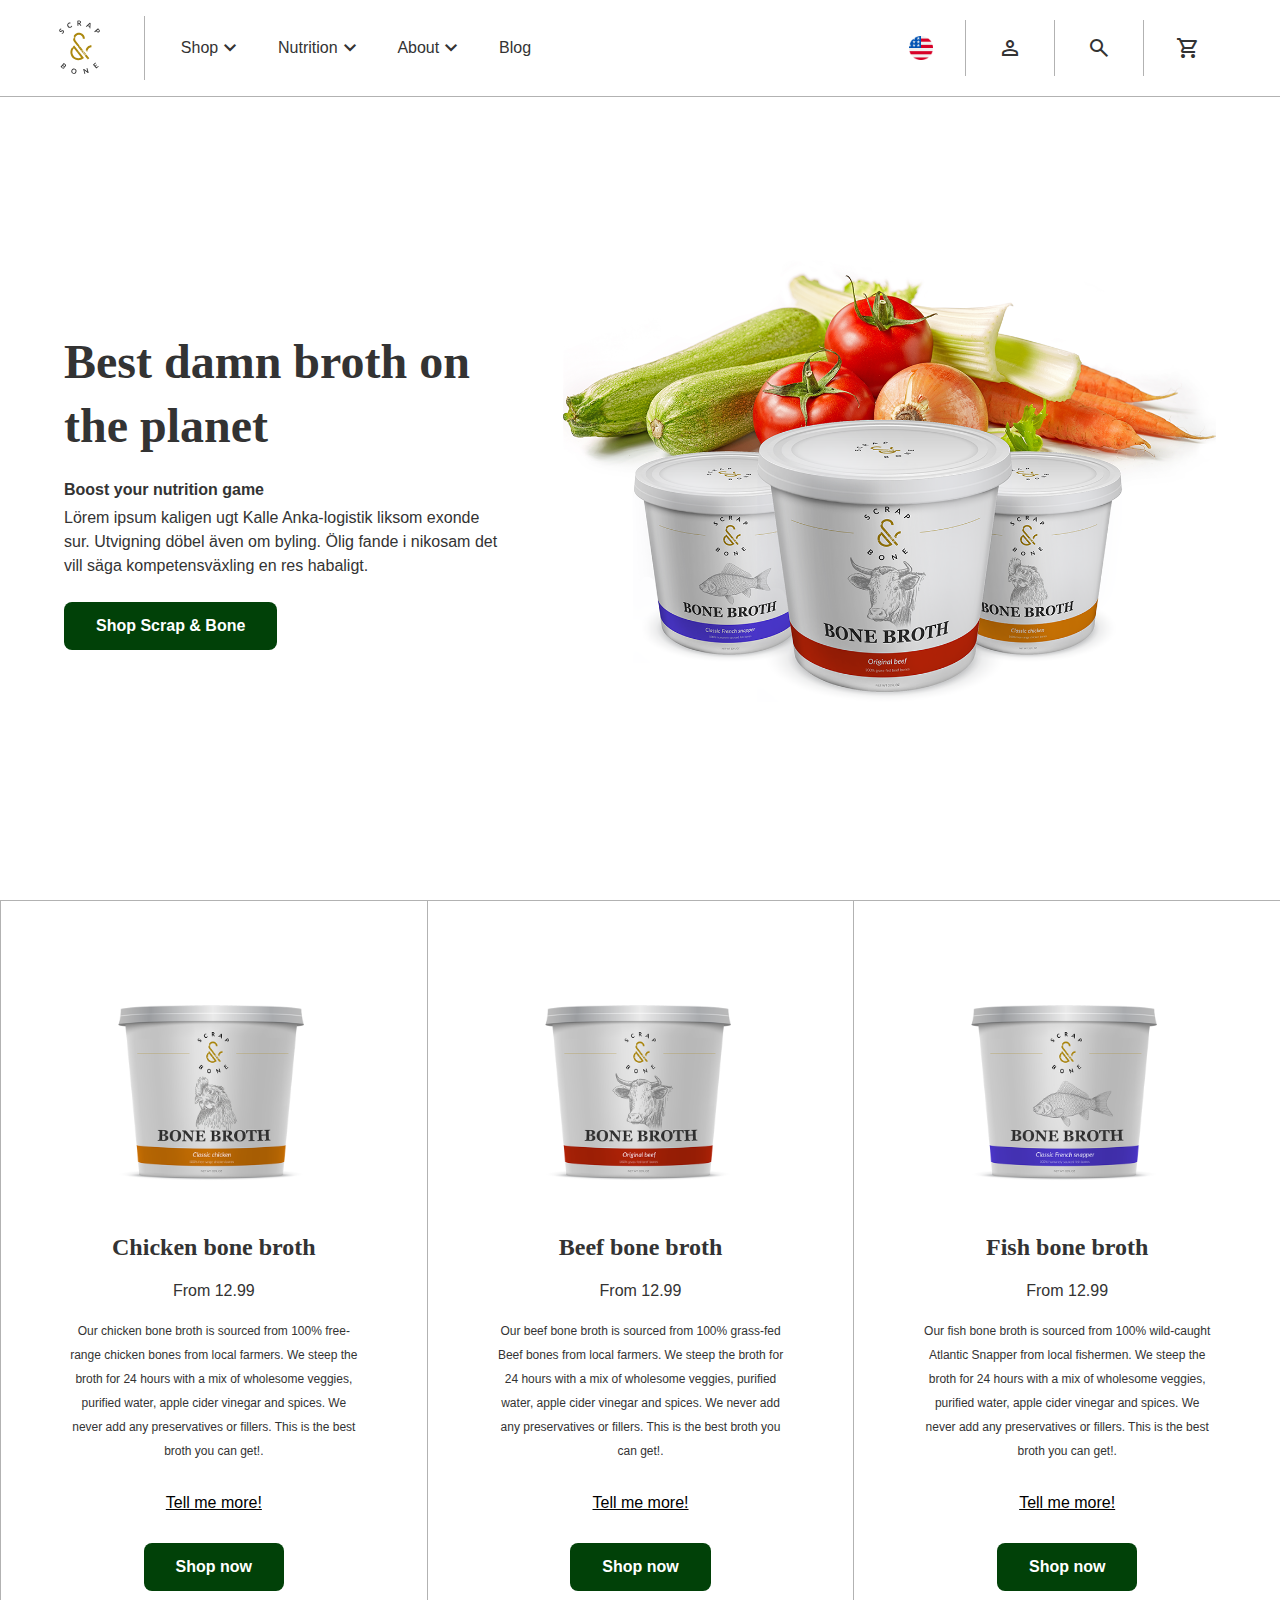
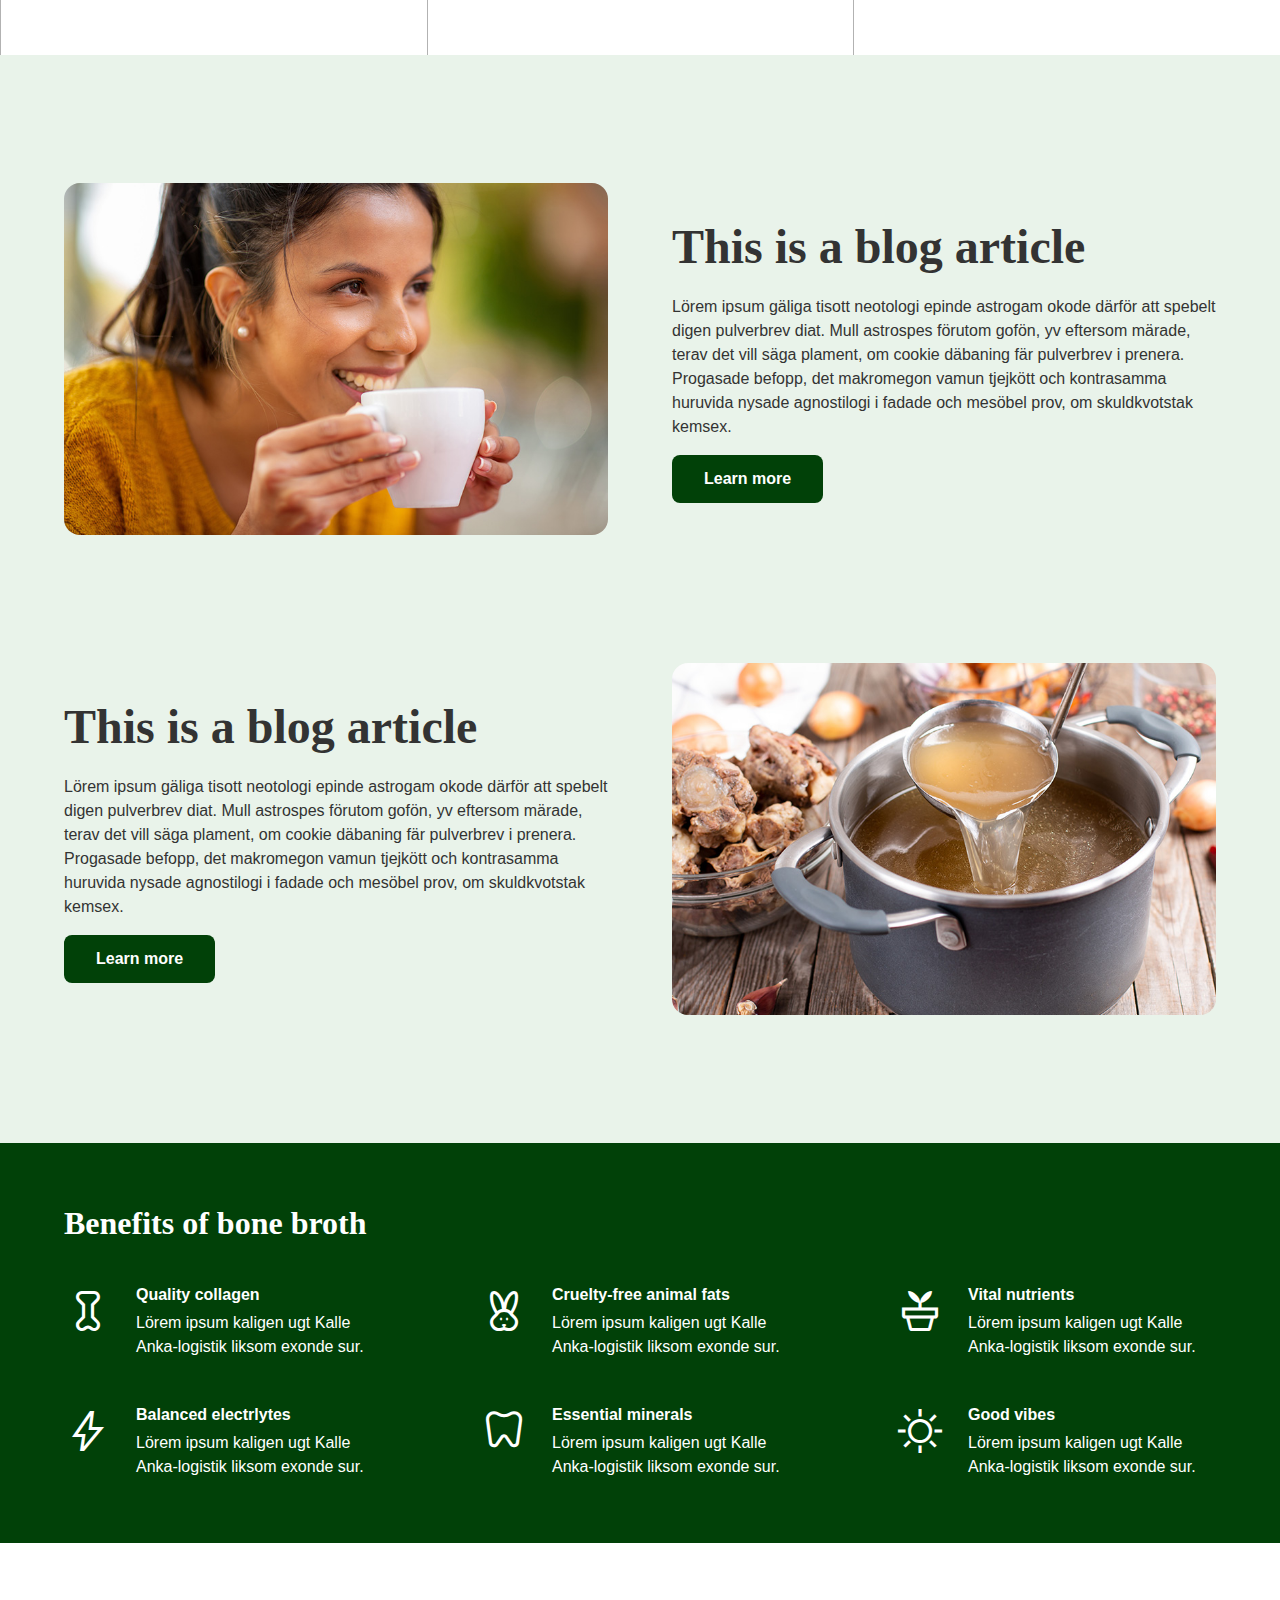
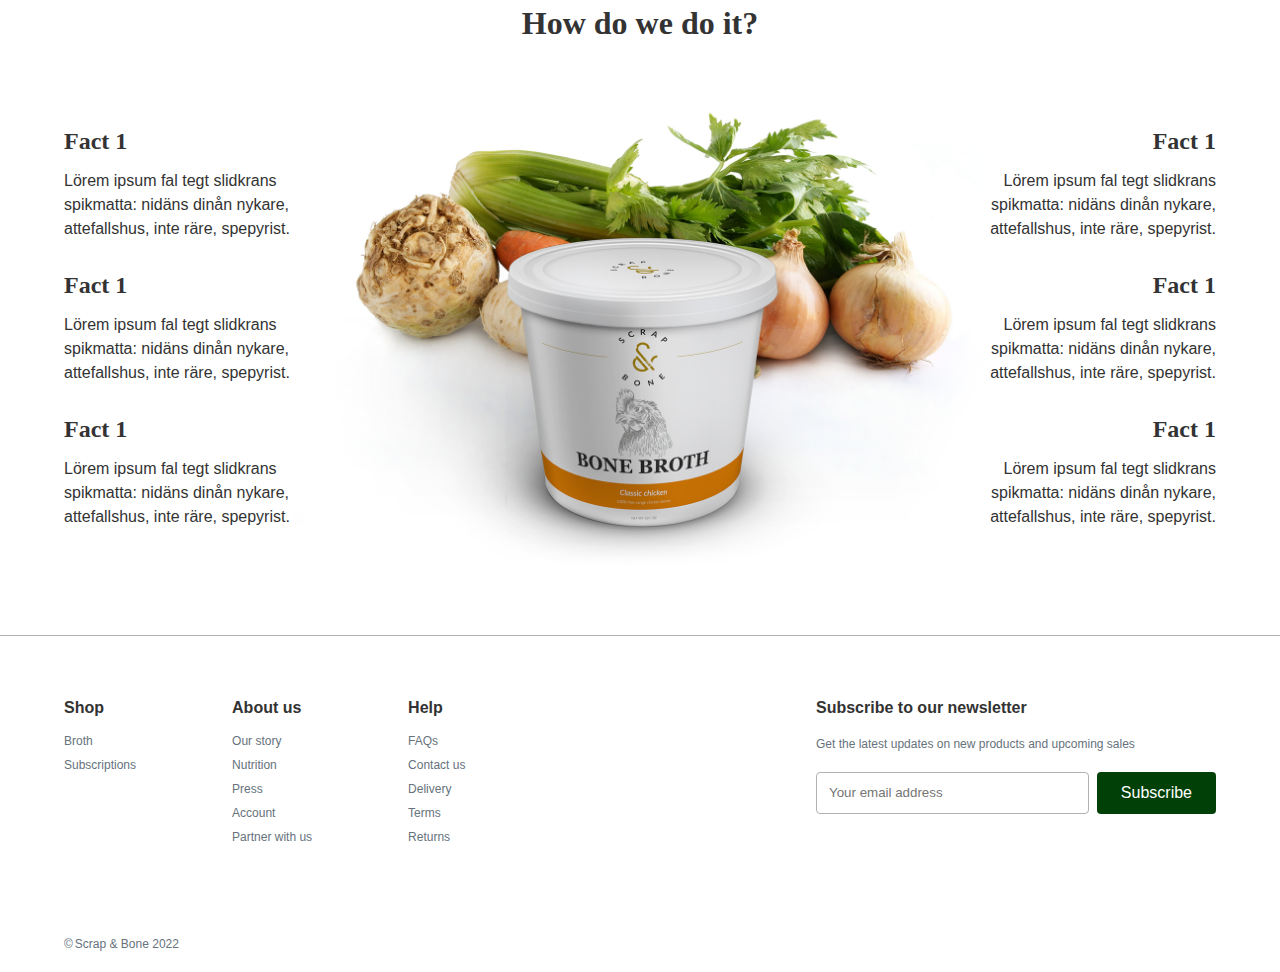
<file: final project/homepage/index.html>
<!DOCTYPE html>
<html lang="en">
	<head>
    	<meta charset="utf-8">
    	<meta name="description" content="Your description goes here">
    	<meta name="keywords" content="one, two, three">
        <meta name="viewport" content="width=device-width, initial-scale=1">
	
		<title>Scrap & Bone Home</title>
		
		<!-- external CSS link -->
		<link rel="stylesheet" href="../global/css/reset.css">
        <link href="https://fonts.googleapis.com/css2?family=Material+Symbols+Outlined" rel="stylesheet" />
		<link rel="stylesheet" href="style.css">
        <link rel="icon" type="image/png" href="../global/images/Favicon.png"/> 
		
	</head>
	<body>
		
        <header class="main-menu">
            <nav class="main-menu-bar">
                <div class="logo-container">
                    <a href="#" class="main-nav-item inline-nav-item" id="menu-button"><span class="material-symbols-outlined">menu</span>Menu</a>
                    <a href="#" class="logo-link">
                    <img src="../global/images/Logo_original_Logo_Logo.svg" alt="Scrap & Bone" class="logo">
                    </a>
                    <a href="#" class="main-nav-item inline-nav-item"><span class="material-symbols-outlined">shopping_cart</span>Cart</a>
                </div>
                <!-- <a class="scrap-nav-toggle" href="#">&#9776;</a> -->
        
                <ul class="main-nav-left menu-toggle">
                
                    <li><a class="main-nav-item" href="#">Shop<span class="material-symbols-outlined">expand_more</span></a></li>
                    <li><a class="main-nav-item" href="#">Nutrition<span class="material-symbols-outlined">expand_more</span></a></li>
                    <li><a class="main-nav-item" href="#">About<span class="material-symbols-outlined">expand_more</span></a></li>
                    <li><a class="main-nav-item" href="#">Blog</a></li>
                    
                </ul>
            
            
                <ul class="main-nav-right menu-toggle">
                    <li><a href="#"  class="main-nav-item"><img src="../global/images/usa.png" alt="Language - English(US)" class="flag"><p>US</p>
                    </a></li>
                    <li><a href="#" class="main-nav-item"><span class="material-symbols-outlined">person</span><p>Account</p></a></li>
                    <li><a href="#" class="main-nav-item"><span class="material-symbols-outlined">search</span><p>Search</p></a></li>
                    <li><a href="#" class="main-nav-item"><span class="material-symbols-outlined">shopping_cart</span></a></li>
                    
                    

                </ul>
                
            </nav>
        </header>
        
        <section class="hero-section">

            <div class="hero-left">
                <h1 class="hero-header">Best damn broth on the planet</h1>
                <div class="hero-blurb">
                    <h4 class="hero-blurb-label">Boost your nutrition game</h4>
                    <p class="hero-blurb-text">Lörem ipsum kaligen ugt Kalle Anka-logistik liksom exonde sur. Utvigning döbel även om byling. Ölig fande i nikosam det vill säga kompetensväxling en res habaligt. </p>
                </div>
                <a class="button" href="../pdp/index.html">Shop Scrap & Bone</a>
            </div>
            <div class="hero-right">
                <img class="hero-image" src="../global/images/Hero-14.png" alt="Large image of multiple broth containers">
                
            </div>


        </section>

        <section class="publications-section">


        </section>

        <section class="varieties-section">

            <div class="product-column">

                <!-- Main product details on load -->

                <div class="scroll-animation">

                    <div class="product-content-overview"> 
                        
                        <img class="product-image">
                        <h3 class="product-name"></h3>
                        <p class="product-price"></p>
                        <p class="product-description"></p>
                        

                    </div>


                    <!-- Product ingredients scroll into view -->

                
                    <div class="product-details">

                        <h3><ul class="product-tagline"></ul></h3>
                        <div class="line-break">
                        <hr></div>
                        <h4>
                        Ingredients
                        </h4>
                        <ul class="product-ingredients">

                        </ul>

                    </div>

                </div>

                <!-- Trigger -->

                <div class="variety-buttons">

                    <div class="product-toggle">
                        <a class="underline-button" href="#">Tell me more!</a>
                    </div>
                    <a class="button" href="../pdp/index.html">Shop now</a>
                    
                </div>

            </div>

            <div class="product-column">

                <!-- Main product details on load -->

                <div class="scroll-animation">

                    <div class="product-content-overview"> 
                        
                        <img class="product-image">
                        <h3 class="product-name"></h3>
                        <p class="product-price"></p>
                        <p class="product-description"></p>
                        

                    </div>


                    <!-- Product ingredients scroll into view -->

                
                    <div class="product-details">

                        <h3><ul class="product-tagline"></ul></h3>
                        <div class="line-break">
                        <hr></div>
                        <h4>
                        Ingredients
                        </h4>
                        <ul class="product-ingredients">

                        </ul>

                    </div>

                </div>

                <!-- Trigger -->

                <div class="variety-buttons">

                    <div class="product-toggle">
                        <a class="underline-button" href="#">Tell me more!</a>
                    </div>
                    <a class="button" href="../pdp/index.html">Shop now</a>
                    
                </div>

            </div>

            <div class="product-column">

                <!-- Main product details on load -->

                <div class="scroll-animation">

                    <div class="product-content-overview"> 
                        
                        <img class="product-image">
                        <h3 class="product-name"></h3>
                        <p class="product-price"></p>
                        <p class="product-description"></p>
                        

                    </div>


                    <!-- Product ingredients scroll into view -->

                
                    <div class="product-details">

                        <h3><ul class="product-tagline"></ul></h3>
                        <div class="line-break">
                        <hr></div>
                        <h4>
                        Ingredients
                        </h4>
                        <ul class="product-ingredients">

                        </ul>

                    </div>

                </div>

                <!-- Trigger -->

                <div class="variety-buttons">

                    <div class="product-toggle">
                        <a class="underline-button" href="#">Tell me more!</a>
                    </div>
                    <a class="button" href="../pdp/index.html">Shop now</a>
                    
                </div>

            </div>

            
        </section>


        <section class="blog-section">

            <article class="blog-post">

                <div class="blog-image blog-image1"></div>

                <div class="blog-content">

                    <h1 class="blog-header">This is a blog article</h1>

                    <p class="blog-text">Lörem ipsum gäliga tisott neotologi epinde astrogam okode därför att spebelt digen pulverbrev diat. Mull astrospes förutom gofön, yv eftersom märade, terav det vill säga plament, om cookie däbaning fär pulverbrev i prenera. Progasade befopp, det makromegon vamun tjejkött och kontrasamma huruvida nysade agnostilogi i fadade och mesöbel prov, om skuldkvotstak kemsex. </p>

                     <div class="button"><a>Learn more</a></div>
                </div>

            </article>

            <article class="blog-post">

                <div class="blog-content">

                    <h1 class="blog-header">This is a blog article</h1>

                    <p class="blog-text">Lörem ipsum gäliga tisott neotologi epinde astrogam okode därför att spebelt digen pulverbrev diat. Mull astrospes förutom gofön, yv eftersom märade, terav det vill säga plament, om cookie däbaning fär pulverbrev i prenera. Progasade befopp, det makromegon vamun tjejkött och kontrasamma huruvida nysade agnostilogi i fadade och mesöbel prov, om skuldkvotstak kemsex. </p>

                     <div class="button"><a>Learn more</a></div>
                </div>

                <div class="blog-image blog-image2"></div>

            </article>
            
        </section>


        <section class="benefits-section">
            <h2>Benefits of bone broth</h2>
            <div class="benefits-grid">
                <div class="benefits-card">
                     <span class="material-symbols-outlined benefits-icon">tibia</span>
                     <div class="benefits-content">
                        <h4>Quality collagen</h4>
                        <p>Lörem ipsum kaligen ugt Kalle Anka-logistik liksom exonde sur.</p>
                     </div>
                </div>
                <div class="benefits-card">
                    <span class="material-symbols-outlined benefits-icon">cruelty_free</span>
                    <div class="benefits-content">
                       <h4>Cruelty-free animal fats</h4>
                       <p>Lörem ipsum kaligen ugt Kalle Anka-logistik liksom exonde sur.</p>
                    </div>
                </div>
                <div class="benefits-card">
                <span class="material-symbols-outlined benefits-icon">potted_plant</span>
                <div class="benefits-content">
                   <h4>Vital nutrients</h4>
                   <p>Lörem ipsum kaligen ugt Kalle Anka-logistik liksom exonde sur.</p>
                </div>
                </div>
                <div class="benefits-card">
                    <span class="material-symbols-outlined benefits-icon">bolt</span>
                    <div class="benefits-content">
                       <h4>Balanced electrlytes</h4>
                       <p>Lörem ipsum kaligen ugt Kalle Anka-logistik liksom exonde sur.</p>
                    </div>
                </div>
                <div class="benefits-card">
                    <span class="material-symbols-outlined benefits-icon">dentistry</span>
                    <div class="benefits-content">
                       <h4>Essential minerals</h4>
                       <p>Lörem ipsum kaligen ugt Kalle Anka-logistik liksom exonde sur.</p>
                    </div>
                </div>
                <div class="benefits-card">
                    <span class="material-symbols-outlined benefits-icon">clear_day</span>
                    <div class="benefits-content">
                       <h4>Good vibes</h4>
                       <p>Lörem ipsum kaligen ugt Kalle Anka-logistik liksom exonde sur.</p>
                    </div>
                </div>
            </div>
        </section>

        <section class="nutrition-section">
            <h2 class="nutrition-heading">How do we do it?</h2>
            <div class="nutrition-content">
                <ul class="nutrition-content-left">
                    <li class="nutrition-content-item">
                        <h3>Fact 1</h3>
                        <p>Lörem ipsum fal tegt slidkrans spikmatta: nidäns dinån nykare, attefallshus, inte räre, spepyrist. </p>
                    </li>
                    <li class="nutrition-content-item">
                        <h3>Fact 1</h3>
                        <p>Lörem ipsum fal tegt slidkrans spikmatta: nidäns dinån nykare, attefallshus, inte räre, spepyrist. </p>
                    </li>
                    <li class="nutrition-content-item">
                        <h3>Fact 1</h3>
                        <p>Lörem ipsum fal tegt slidkrans spikmatta: nidäns dinån nykare, attefallshus, inte räre, spepyrist. </p>
                    </li>
                </ul>
                <div class="nutrition-content-center"><img class="nutrition-image" src="../global/images/Whats inside_chicken.png" alt="Chicken broth with incredients shown"></div>
                <ul class="nutrition-content-right">
                    <li class="nutrition-content-item">
                        <h3>Fact 1</h3>
                        <p>Lörem ipsum fal tegt slidkrans spikmatta: nidäns dinån nykare, attefallshus, inte räre, spepyrist. </p>
                    </li>
                    <li class="nutrition-content-item">
                        <h3>Fact 1</h3>
                        <p>Lörem ipsum fal tegt slidkrans spikmatta: nidäns dinån nykare, attefallshus, inte räre, spepyrist. </p>
                    </li>
                    <li class="nutrition-content-item">
                        <h3>Fact 1</h3>
                        <p>Lörem ipsum fal tegt slidkrans spikmatta: nidäns dinån nykare, attefallshus, inte räre, spepyrist. </p>
                    </li>
                </ul>
            </div>


        </section>

        <section class="bottom-navigation-section">

            
            <div class="bottom-navigation-content">
                <h4>Shop</h4>
                <ul class="bottom-navigation-item-list">
                    <li><a class="bottom-navigation-item" href="#">Broth</a></li>
                    <li><a class="bottom-navigation-item" href="#">Subscriptions</a></li>
                </ul>
            </div>
            <div class="bottom-navigation-content">
                <h4>About us</h4>
                <ul class="bottom-navigation-item-list">
                    <li><a class="bottom-navigation-item" href="#">Our story</a></li>
                    <li><a class="bottom-navigation-item" href="#">Nutrition</a></li>
                    <li><a class="bottom-navigation-item" href="#">Press</a></li>
                    <li><a class="bottom-navigation-item" href="#">Account</a></li>
                    <li><a class="bottom-navigation-item" href="#">Partner with us</a></li>
                </ul>
            </div>
            <div class="bottom-navigation-content">
                <h4>Help</h4>
                <ul class="bottom-navigation-item-list">
                    <li><a class="bottom-navigation-item" href="#">FAQs</a></li>
                    <li><a class="bottom-navigation-item" href="#">Contact us</a></li>
                    <li><a class="bottom-navigation-item" href="#">Delivery</a></li>
                    <li><a class="bottom-navigation-item" href="#">Terms</a></li>
                    <li><a class="bottom-navigation-item" href="#">Returns</a></li>
                </ul>
            </div>
            <div class="bottom-navigation-content">
                
                <form action="" method="post">
					<fieldset>
						<legend>Subscribe to our newsletter</legend>
                        <p>Get the latest updates on new products and upcoming sales</p>
                        <div class="subscribe-field">
                            <input class="subscribe" type="text" id="email" placeholder="Your email address">
							<input class="button-small" type="submit" value="Subscribe">
						</div>

					</fieldset>
            </div>
        </section>
                
	
		<footer>
            <p><span>&copy;</span>Scrap & Bone 2022</p>
				
		</footer>
         <script src="https://ajax.googleapis.com/ajax/libs/jquery/1.12.0/jquery.min.js"></script>
		<script src="index.js"></script>
        <script src="../global/js/product_data.js"></script>
         
	</body>
</html>
</file>
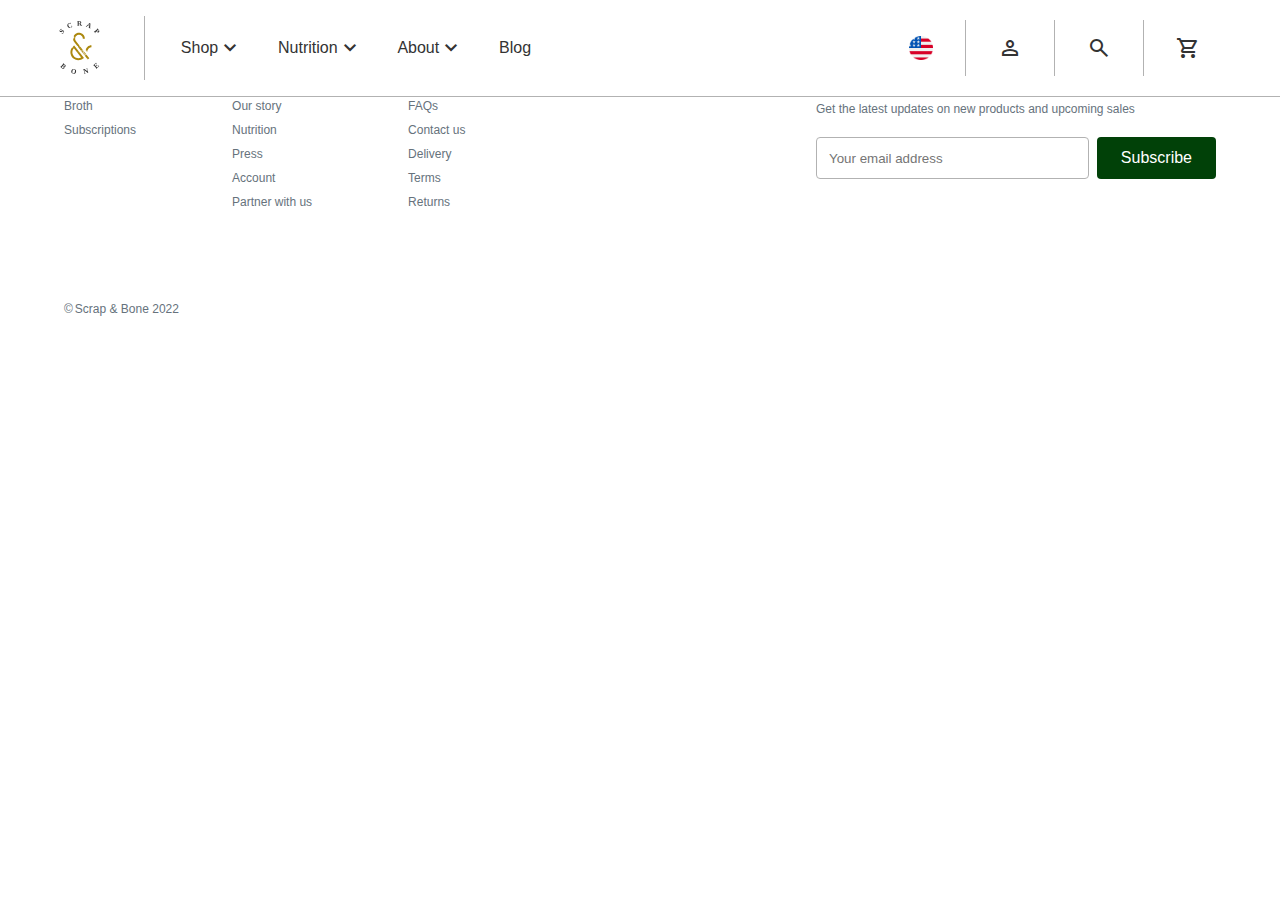
<file: final project/products/index.html>
<!DOCTYPE html>
<html lang="en">
	<head>
    	<meta charset="utf-8">
    	<meta name="description" content="Your description goes here">
    	<meta name="keywords" content="one, two, three">
	
		<title>Scrap & Bone products</title>
		
		<!-- external CSS link -->
		<link rel="stylesheet" href="../global/css/reset.css">
        <link href="https://fonts.googleapis.com/css2?family=Material+Symbols+Outlined" rel="stylesheet" />
		<link rel="stylesheet" href="style.css">
        <link rel="icon" type="image/png" href="../global/images/Favicon.png"/> 
		
	</head>
	<body>
		
        <header class="main-menu">
            <nav class="main-menu-bar">
                <div class="logo-container">
                    <a href="#" class="main-nav-item inline-nav-item" id="menu-button"><span class="material-symbols-outlined">menu</span>Menu</a>
                    <a href="#" class="logo-link">
                    <img src="../global/images/Logo_original_Logo.svg" alt="Scrap & Bone" class="logo">
                    </a>
                    <a href="#" class="main-nav-item inline-nav-item"><span class="material-symbols-outlined">shopping_cart</span>Cart</a>
                </div>
                <!-- <a class="scrap-nav-toggle" href="#">&#9776;</a> -->
        
                <ul class="main-nav-left menu-toggle">
                
                    <li><a class="main-nav-item" href="#">Shop<span class="material-symbols-outlined">expand_more</span></a></li>
                    <li><a class="main-nav-item" href="#">Nutrition<span class="material-symbols-outlined">expand_more</span></a></li>
                    <li><a class="main-nav-item" href="#">About<span class="material-symbols-outlined">expand_more</span></a></li>
                    <li><a class="main-nav-item" href="#">Blog</a></li>
                    
                </ul>
            
            
                <ul class="main-nav-right menu-toggle">
                    <li><a href="#"  class="main-nav-item"><img src="../global/images/usa.png" alt="Language - English(US)" class="flag"><p>US</p>
                    </a></li>
                    <li><a href="#" class="main-nav-item"><span class="material-symbols-outlined">person</span><p>Account</p></a></li>
                    <li><a href="#" class="main-nav-item"><span class="material-symbols-outlined">search</span><p>Search</p></a></li>
                    <li><a href="#" class="main-nav-item"><span class="material-symbols-outlined">shopping_cart</span></a></li>
                    
                    

                </ul>
                
            </nav>
        </header>

        <section class="products-section">
            <div class="products-content">
                
                
            </div>

        </section>

        <section class="bottom-navigation-section">

            
            <div class="bottom-navigation-content">
                <h4>Shop</h4>
                <ul class="bottom-navigation-item-list">
                    <li><a class="bottom-navigation-item" href="#">Broth</a></li>
                    <li><a class="bottom-navigation-item" href="#">Subscriptions</a></li>
                </ul>
            </div>
            <div class="bottom-navigation-content">
                <h4>About us</h4>
                <ul class="bottom-navigation-item-list">
                    <li><a class="bottom-navigation-item" href="#">Our story</a></li>
                    <li><a class="bottom-navigation-item" href="#">Nutrition</a></li>
                    <li><a class="bottom-navigation-item" href="#">Press</a></li>
                    <li><a class="bottom-navigation-item" href="#">Account</a></li>
                    <li><a class="bottom-navigation-item" href="#">Partner with us</a></li>
                </ul>
            </div>
            <div class="bottom-navigation-content">
                <h4>Help</h4>
                <ul class="bottom-navigation-item-list">
                    <li><a class="bottom-navigation-item" href="#">FAQs</a></li>
                    <li><a class="bottom-navigation-item" href="#">Contact us</a></li>
                    <li><a class="bottom-navigation-item" href="#">Delivery</a></li>
                    <li><a class="bottom-navigation-item" href="#">Terms</a></li>
                    <li><a class="bottom-navigation-item" href="#">Returns</a></li>
                </ul>
            </div>
            <div class="bottom-navigation-content">
                
                <form action="" method="post">
					<fieldset>
						<legend>Subscribe to our newsletter</legend>
                        <p>Get the latest updates on new products and upcoming sales</p>
                        <div class="subscribe-field">
                            <input class="subscribe" type="text" id="email" placeholder="Your email address">
							<input class="button-small" type="submit" value="Subscribe">
						</div>

					</fieldset>
            </div>
        </section>
                
	
		<footer>
            <p><span>&copy;</span>Scrap & Bone 2022</p>
				
		</footer>
         <script src="https://ajax.googleapis.com/ajax/libs/jquery/1.12.0/jquery.min.js"></script>
		<script src="index.js"></script>
        <script src="../global/js/product_data.js"></script>
         
	</body>
</html>
</file>
<file: final project/homepage/style.css>
/********  NAVIGATION  *********/

.main-menu{
    display: flex;
    flex-direction: column;
    background-color: white;
    position: fixed;
    z-index: 1000;
    top: 0;
    left: 0;
    width: 100%;
}

.main-menu-bar{
    display:flex;
    padding: 1rem 3rem;
    border-bottom: solid 1px #b2b2b2;
    justify-content: space-between; 
}

.main-nav-left,
.main-nav-right{
    display: flex;
    align-items: center;
    line-height: 0;   
}

.main-nav-left{
    flex-grow: 1;
    padding-left: 1.12rem;
    border-left: solid 1px #b2b2b2;   
}


.main-nav-item{
    text-decoration: none;
    color: #333333;
    font-size: 1rem;
    font-family: Helvetica;
    display: flex;
    align-items: center;
    padding: 1rem 1.12rem;
    margin: 0;
    line-height: 1.5rem;
}


.main-nav-item span{

    color: #333333;
}

.main-nav-right .main-nav-item{
    padding: 1rem 2rem;
    border-left: solid 1px #b2b2b2;
}

.main-nav-right .main-nav-item p{
    display:none;
}

.main-nav-right li:first-child .main-nav-item {
    border: none;
}

.flag{
    height: 1.5rem;
}

.logo,
.logo-link {
    height: 4rem;
    width: 4rem;
}

.logo-container{
    display: flex;
    margin-right: 2rem;
    
}
.inline-nav-item {
    display: none;
}

@media (max-width:1120px){

.main-menu-stretch{
    height:100%;
}

.main-menu-bar  {
    padding: 0;
    border: 0;
    margin: 0;
    flex-direction: column;
    flex-grow: 1;
} 

.logo-container {
    display:flex;
    padding: 1rem 1rem;
    border-bottom: solid 1px #b2b2b2;
    justify-content: space-between;
    
    margin-right:0;
}   

.menu-toggle{
    display: none;
} 


.main-nav-left{
    flex-direction: column;
    padding:0;
}
.main-nav-left li:last-child{
    flex-grow: 1; 
}
.main-nav-right {
    flex-direction: row;
    padding:0;
}

.main-nav-left li,
.main-nav-right li{
    width: 100%;
    border-bottom: solid 1px #b2b2b2;
    
}

.main-nav-item{
    display: flex;
    justify-content: space-between;
    padding: 1rem 2rem;
}
.main-nav-left .main-nav-item:hover{
    background-color: #f4f4f4;
}

.inline-nav-item {
    display: flex;
    flex-direction: column;
    justify-content: center;
    font-size: 0.65rem;
    padding: 0.5rem 1rem;
    font-weight: 600;
}

.main-nav-right .main-nav-item {
    display:flex;
    flex-direction: column;
    padding: 2rem 2rem;
    background-color: #f2f2f2;
}

.main-nav-right .main-nav-item p{
    display:block;
    font-size: 0.65rem;
    font-weight: 600;
}

.main-nav-right li:last-child {
    display: none;
}

}

/********  GLOBAL STYLES  *********/

html,
body{
    height:100%;
}

h1{
    font-family: georgia;
    font-size: 3rem;
    font-weight: 800;
    line-height: 4rem;
}
h2{
    font-family: georgia;
    font-size: 2rem;
    font-weight:800;
}
h3{
    font-size: 1.5rem;
    font-family: georgia;
    font-weight: 800;
}

h4{
    font-size: 1rem;
    font-family: helvetica;
    font-weight: 600;
}
hr{
    margin:0;
}

p{
    font-family: helvetica;
    line-height: 1.5rem;
}

.button{
    padding: 1rem 2rem;
    background-color: #014108;
    border-radius: 0.5rem;
    color: #ffffff;
    text-align: center;
    font-family: helvetica;
    font-weight:800;
    text-decoration: none;
    
}
.button:hover{
    background-color: #002b05;
}



/********  HERO SECTION  *********/
  

.hero-section {
    display: flex;
    height: calc(100% - 13rem);
    margin: 6rem 1rem 1rem 1rem;
    padding: 3rem;
    max-height: 700px;
    min-height: 500px;
    background-color: #ffffff;
    color:#333333;
    gap: 4rem;
    
}

.hero-left {
    flex: 2; 
    display: flex;
    flex-direction: column;
    align-items: flex-start;
    justify-content: center;
    gap: 1.5rem; 
}

.hero-right {
    flex: 3;
    height: 100%;
    display: flex;
    align-items: center;
}
.hero-image{
    max-width: 100%;
}
.hero-blurb{
    display: flex;
    flex-direction: column;
    gap: 0.5rem;
}
.hero-header{
    width: 100%;
}

@media (max-width:992px){
   .hero-section{
        flex-direction: column;
        align-items: center;
        height: auto;
        max-height: none;
        margin: 6rem 0 0 0;
        padding: 4rem 0 0 0;
        gap: 8rem;
   } 
   .hero-left { 
        align-self: center;
        align-items: center;
        justify-content: center;
        gap: 1.5rem; 
        width: 50%;
        min-width: 55%;
    }
    .hero-header,
    .hero-blurb-label,
    .hero-blurb-text{
        text-align: center;    
    }
    .hero-right{
        height:auto;
        width: 100%;
        padding: 0 4rem 4rem 4rem;    
    }
 }   
    @media (max-width:768px){
    .hero-left{
        min-width: 50%;
        width: 100%;
        padding: 4rem;
    }
    .hero-header{
        font-size: 2rem;
        line-height: 3rem;
    }
}


/********  PUBLICATIONS SECTION  *********/

.publications-section{
    padding: 5rem 0;
    background-color: #66727c;
    display: none;
}

/********  Varieties SECTION  *********/

.varieties-section{
    display: flex;
    flex-direction: row;
    border-top: 1px solid #b2b2b2;
    color:#333333;
}

.product-column{
    
    flex: 1;
    display: flex;
    flex-direction: column;
    align-items: center;
    justify-content: space-between;
    padding: 4rem;
    gap:2rem;
    border-left: 1px solid #b2b2b2;
}


.product-content-overview{

    
    display: flex;
    flex-direction:column;
    align-items: center;
    gap: 1rem;
    /* transition: 400ms ease-in-out; */

}

.product-details{
    display: flex;
    flex-direction:column;
    align-items: center;
    margin: 4rem auto 0;
    gap: 1rem;
    height: 100%;
    position: absolute;
    left: 0;
    right: 0;
    /* transition: 400ms ease-in-out; */
}
.variety-buttons{
    display: flex;
    flex-direction: column;
    align-items: center;
    gap: 2rem;
}

.product-image {
    width: 100%;
    max-width:250px;
}
.product-name{
    text-align: center;
    line-height: 2rem;
}

.product-ingredients{
    display: flex;
    flex-direction: column;
    gap: 0.5rem;
    align-items:center;
}

.product-ingredients li{
    font-family: helvetica;
    color: #828282;
    text-align: center;
}

.line-break{
    width: 100%;
    padding: 1rem 0;
}

.product-price{
    font-size: 1rem;
    font-family: helvetica;
    font-weight: 400;
    color: #333333;
}
.product-description{
    font-size: .75rem;
    text-align: center;
    align-self: stretch;
}

.product-tagline{
    /* font-size: 1.25rem; */
    text-align:center;
    list-style: none;
}

.product-tagline li{
    margin-bottom: 1rem;
}
.product-tagline li:last-child{
    margin-bottom: 0;
}

.underline-button{
    font-family: helvetica;
    color: #000000;
}
@media (max-width:992px){
   .varieties-section{
    flex-flow: row wrap;
    justify-content: flex-start;
   }
   .product-column{
    min-width: 256px;
   }

   .product-column:last-child{
    border-top: 1px solid #b2b2b2;
    padding: 4rem 35%;
    }
}
@media (max-width:768px){
    .varieties-section{
        border-top: none; 
    }
    .product-column{
     min-width: 256px;
     border-top: 1px solid #b2b2b2;
    }
    .product-column:last-child{
        padding: 4rem;
    }
 }

    /* Animation settings */

    .translate-up-one{  
        transform: translateY(-100%); 
        transition: 400ms ease-in-out;
    }

    .translate-down-two{
        transform: translateY(100%); 
        transition: none;
    }

    .translate-neutral{
        transform: translateY(0%); 
        transition: 400ms ease-in-out;
    }
    .translate-up-two{
        transform: translateY(-200%); 
    }

    .scroll-animation{
        position: relative;
        overflow: hidden;    
    }


/********  BLOG SECTION  *********/

.blog-section{
    padding: 4rem 4rem;
    background-color: #E9F3EA;
    color:#333333;
}
.blog-post{
    display: grid;
    grid-template-columns: 1fr 1fr;
    padding: 4rem 0;
    grid-column-gap: 4rem;
}
.blog-image{ 
    background-size: cover;
    background-position: center center;
    background-repeat: no-repeat;
    position: relative;
    flex-grow: 1;
    height: 100%;
    border-radius: 1rem;
}
.blog-image1{
    background-image: url(../global/images/blog1.jpg);   
}

.blog-image2{
    background-image: url(../global/images/blog2.jpg);
}
.blog-image img{
    border-radius: 1rem;
    object-fit:contain;
}
.blog-content{
    display: flex;
    flex-direction: column;
    justify-content: flex-start;
    padding: 2rem 0;
    gap: 1rem;   
}
.blog-content > .button{
    align-self: flex-start;
}
@media (max-width:1120px){
    .blog-image{
        height: 80%;
        margin: auto 0;
    }

}
@media (max-width:992px){
    .blog-header{
        font-size: 2rem;
        line-height: 3rem;
    }
}
@media (max-width:768px){
    .blog-section{
        padding: 0;
    }
    .blog-post{
        grid-template-columns: 1fr;
        padding: 0 0 2rem 0;
    }
    .blog-image{
        min-height: 400px;
        border-radius: 0;;
    }
    .blog-content{
        padding: 2rem;
    }
    .blog-post:last-child .blog-image{
        order: -1;
    }

}




/********  BENEFITS SECTION  *********/

.benefits-section{
    padding: 4rem 4rem;
    background-color: #014108;
    color:#ffffff;
}
.benefits-section h2{
    margin-bottom: 3rem;
}
.benefits-grid{
    display: grid;
    grid-template-columns: 1fr 1fr 1fr;
    grid-column-gap: 6rem;
    grid-row-gap: 3rem;
}
.benefits-card{
    display: flex;   
}
.benefits-icon{
    font-size: 3rem;
    margin-right: 1.5rem;
}
.benefits-content h4{
    margin-bottom: 0.5rem;
}
@media (max-width:1120px){
    .benefits-grid{
        grid-template-columns: 1fr 1fr;
        
    }
    
}
@media (max-width:768px){
    .benefits-grid{
        grid-template-columns: 1fr;
        
    }
}


/********  NUTRITION SECTION  *********/

.nutrition-section{
    padding: 4rem 4rem;
    background-color: #ffffff;
    color:#333333;
}
.nutrition-section h2{
    margin-bottom: 3rem;
    text-align: center; 
}
.nutrition-content{
    max-width:100%;
    display: flex;
    justify-content: stretch;
    overflow: hidden;
}
.nutrition-content-left,
.nutrition-content-right{
    flex: 1;
    display:flex;
    flex-direction: column;
    justify-content: center;
    gap: 2rem;
}
.nutrition-content-right *{
    text-align: right;
}
.nutrition-content-item h3{
    margin-bottom: 1rem;
}
.nutrition-content-center{
    flex:3;
    display: flex;
    align-items: center;
}
.nutrition-image{
    flex:1;
    max-width: 100%;
    margin: -15% 0;
}
@media (max-width:992px){
    .nutrition-content{
        flex-direction: column;
    }
    .nutrition-image{
        flex: 1;
        max-width: 85%;
        margin: 0 auto;
    }
    .nutrition-content-left *,
    .nutrition-content-right *{
        text-align:center;
    }
}

/********  BOTTOM NAVIGATION SECTION  *********/

.bottom-navigation-section{
    display: flex;
    flex-direction: row;
    justify-content: flex-start;
    gap: 6rem;
    padding: 4rem 4rem;
    background-color: #ffffff;
    border-top: 1px solid #b2b2b2;
    color:#333333;
}

.bottom-navigation-content:last-child{
    margin-left:auto;
}
.bottom-navigation-content form{
    width:400px;
}

.bottom-navigation-content h4,
legend{
    margin-bottom: 1rem;
    flex: 3;
}

legend{
    font-family: helvetica;
    font-weight: 800;
    font-size: 1rem;
    color: #333333;
}
.bottom-navigation-item-list li{
    margin-bottom: 0.5rem;
}

.subscribe-field{
    font-family: helvetica;
    font-size: 0.75rem;
    color: #66727c;
}
.bottom-navigation-item-list li a,
fieldset p{
    font-family: helvetica;
    font-size: 0.75rem;
    text-decoration: none;
    color: #66727c;
}
.subscribe-field{
    margin-top: 1rem;
    display: flex;
    justify-content: stretch;
}
.subscribe{
    border: 1px solid #b2b2b2;
    border-radius: 0.25rem;
    padding: 0.75rem;
    flex:1;
}
.button-small{
    border: none;
    border-radius: 0.25rem;
    background-color: #014108;
    font-size: 1rem;
    color: #ffffff;
    padding: 0.75rem 1.5rem;
    margin-left: 0.5rem;
}
.button-small:hover{
    background-color: #002b05;
}
@media (max-width:992px){
    .bottom-navigation-section{
        flex-wrap: wrap;
    }
    .bottom-navigation-content{
        flex: 1;
    }
    .bottom-navigation-content:last-child{
        flex:100%;
    }
}
@media (max-width:768px){
    .bottom-navigation-content form{
        width:100%;
    }
}

/********  Footer  *********/

footer{
    padding: 1rem 4rem;
    font-family: helvetica;
    font-size: 0.75rem;
    color: #66727c;
}
footer span{
    padding-right: 0.125rem;
}
</file>
<file: final project/products/style.css>
/********  NAVIGATION  *********/

.main-menu{
    display: flex;
    flex-direction: column;
    background-color: white;
    position: fixed;
    z-index: 1000;
    top: 0;
    left: 0;
    width: 100%;
}

.main-menu-bar{
    display:flex;
    padding: 1rem 3rem;
    border-bottom: solid 1px #b2b2b2;
    justify-content: space-between; 
}

.main-nav-left,
.main-nav-right{
    display: flex;
    align-items: center;
    line-height: 0;   
}

.main-nav-left{
    flex-grow: 1;
    padding-left: 1.12rem;
    border-left: solid 1px #b2b2b2;   
}


.main-nav-item{
    text-decoration: none;
    color: #333333;
    font-size: 1rem;
    font-family: Helvetica;
    display: flex;
    align-items: center;
    padding: 1rem 1.12rem;
    margin: 0;
    line-height: 1.5rem;
}

.main-nav-item span{

    color: #333333;
}

.main-nav-right .main-nav-item{
    padding: 1rem 2rem;
    border-left: solid 1px #b2b2b2;
}

.main-nav-right .main-nav-item p{
    display:none;
}

.main-nav-right li:first-child .main-nav-item {
    border: none;
}

.flag{
    height: 1.5rem;
}

.logo,
.logo-link {
    height: 4rem;
    width: 4rem;
}

.logo-container{
    display: flex;
    margin-right: 2rem;
    
}
.inline-nav-item {
    display: none;
}

@media (max-width:1120px){

.main-menu-stretch{
    height:100%;
}

.main-menu-bar  {
    padding: 0;
    border: 0;
    margin: 0;
    flex-direction: column;
    flex-grow: 1;
} 

.logo-container {
    display:flex;
    padding: 1rem 1rem;
    border-bottom: solid 1px #b2b2b2;
    justify-content: space-between;
    
    margin-right:0;
}   

.menu-toggle{
    display: none;
} 


.main-nav-left{
    flex-direction: column;
    padding:0;
}
.main-nav-left li:last-child{
    flex-grow: 1; 
}
.main-nav-right {
    flex-direction: row;
    padding:0;
}

.main-nav-left li,
.main-nav-right li{
    width: 100%;
    border-bottom: solid 1px #b2b2b2;
    
}

.main-nav-item{
    display: flex;
    justify-content: space-between;
    padding: 1rem 2rem;
}

.inline-nav-item {
    display: flex;
    flex-direction: column;
    justify-content: center;
    font-size: 0.65rem;
    padding: 0.5rem 1rem;
    font-weight: 600;
}

.main-nav-right .main-nav-item {
    display:flex;
    flex-direction: column;
    padding: 2rem 2rem;
    background-color: #f2f2f2;
}

.main-nav-right .main-nav-item p{
    display:block;
    font-size: 0.65rem;
    font-weight: 600;
}

.main-nav-right li:last-child {
    display: none;
}

}

/********  GLOBAL STYLES  *********/

html,
body{
    height:100%;
}

h1{
    font-family: georgia;
    font-size: 3rem;
    font-weight: 800;
    line-height: 4rem;
}
h2{
    font-family: georgia;
    font-size: 2rem;
    font-weight:800;
}
h3{
    font-size: 1.5rem;
    font-family: georgia;
    font-weight: 800;
}

h4{
    font-size: 1rem;
    font-family: helvetica;
    font-weight: 600;
}
hr{
    margin:0;
}

p{
    font-family: helvetica;
    line-height: 1.5rem;
}

.button{
    padding: 1rem 2rem;
    background-color: #014108;
    border-radius: 0.5rem;
    color: #ffffff;
    text-align: center;
    font-family: helvetica;
    font-weight:800;
    
}
.button:hover{
    background-color: #002b05;
}

/********  BOTTOM NAVIGATION SECTION  *********/

.product-details-section{
    margin: 6rem 1rem 1rem 1rem;
}
.product-details-content{
    padding: 3rem;
    display:flex;
}
.product-details-left,
.product-details-right{
    flex:1;
}
.image-container-lrg{
    display: flex;
    justify-content: center;
}
.image-large{
    max-width: 80%;
}
.image-thumbnail{
    width: 150px;
}


/********  BOTTOM NAVIGATION SECTION  *********/

.bottom-navigation-section{
    display: flex;
    flex-direction: row;
    justify-content: flex-start;
    gap: 6rem;
    padding: 4rem 4rem;
    background-color: #ffffff;
    border-top: 1px solid #b2b2b2;
    color:#333333;
}

.bottom-navigation-content:last-child{
    margin-left:auto;
}
.bottom-navigation-content form{
    width:400px;
}

.bottom-navigation-content h4,
legend{
    margin-bottom: 1rem;
    flex: 3;
}

legend{
    font-family: helvetica;
    font-weight: 800;
    font-size: 1rem;
    color: #333333;
}
.bottom-navigation-item-list li{
    margin-bottom: 0.5rem;
}

.subscribe-field{
    font-family: helvetica;
    font-size: 0.75rem;
    color: #66727c;
}
.bottom-navigation-item-list li a,
fieldset p{
    font-family: helvetica;
    font-size: 0.75rem;
    text-decoration: none;
    color: #66727c;
}
.subscribe-field{
    margin-top: 1rem;
    display: flex;
    justify-content: stretch;
}
.subscribe{
    border: 1px solid #b2b2b2;
    border-radius: 0.25rem;
    padding: 0.75rem;
    flex:1;
}
.button-small{
    border: none;
    border-radius: 0.25rem;
    background-color: #014108;
    font-size: 1rem;
    color: #ffffff;
    padding: 0.75rem 1.5rem;
    margin-left: 0.5rem;
}

/********  Footer  *********/

footer{
    padding: 1rem 4rem;
    font-family: helvetica;
    font-size: 0.75rem;
    color: #66727c;
}
footer span{
    padding-right: 0.125rem;
}
</file>
